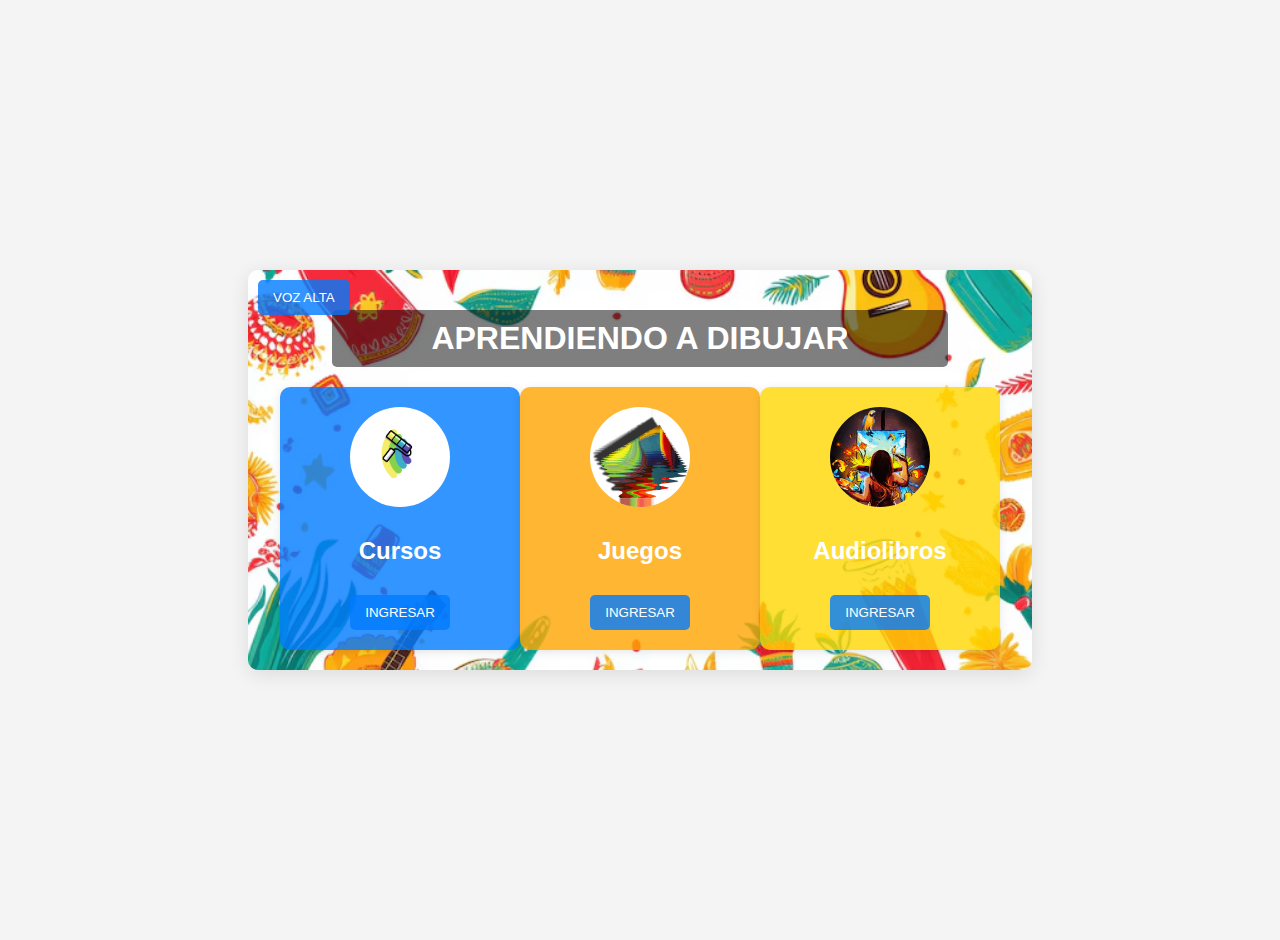
<file: index.html>
<!DOCTYPE html>
<html lang="es">
<head>
    <meta charset="UTF-8">
    <meta name="viewport" content="width=device-width, initial-scale=1.0">
    <title>Página de Opciones</title>
    <link rel="stylesheet" href="styles.css">
</head>
<body>
    <div class="main-card">
        <button class="voice-button">VOZ ALTA</button>
        <h1 class="title">APRENDIENDO A DIBUJAR</h1>
        <div class="container">
            <div class="card blue">
                <div class="circle">
                    <img src="imagenes/cursos.gif" alt="Cursos">
                </div>
                <h2>Cursos</h2>
                <a href="cursos.html"><button class="button">INGRESAR</button></a>
            </div>
            <div class="card orange">
                <div class="circle">
                    <img src="imagenes/juegos.gif" alt="Juegos">
                </div>
                <h2>Juegos</h2>
                <a href="juegos.html"><button class="button">INGRESAR</button></a>
            </div>
            <div class="card yellow">
                <div class="circle">
                    <img src="imagenes/audiolibros.gif" alt="Audiolibros">
                </div>
                <h2>Audiolibros</h2>
                <a href="audiolibro.html"><button class="button">INGRESAR</button></a>
            </div>
        </div>
    </div>
    <script src="vos.js"></script>
</body>
</html>
</file>
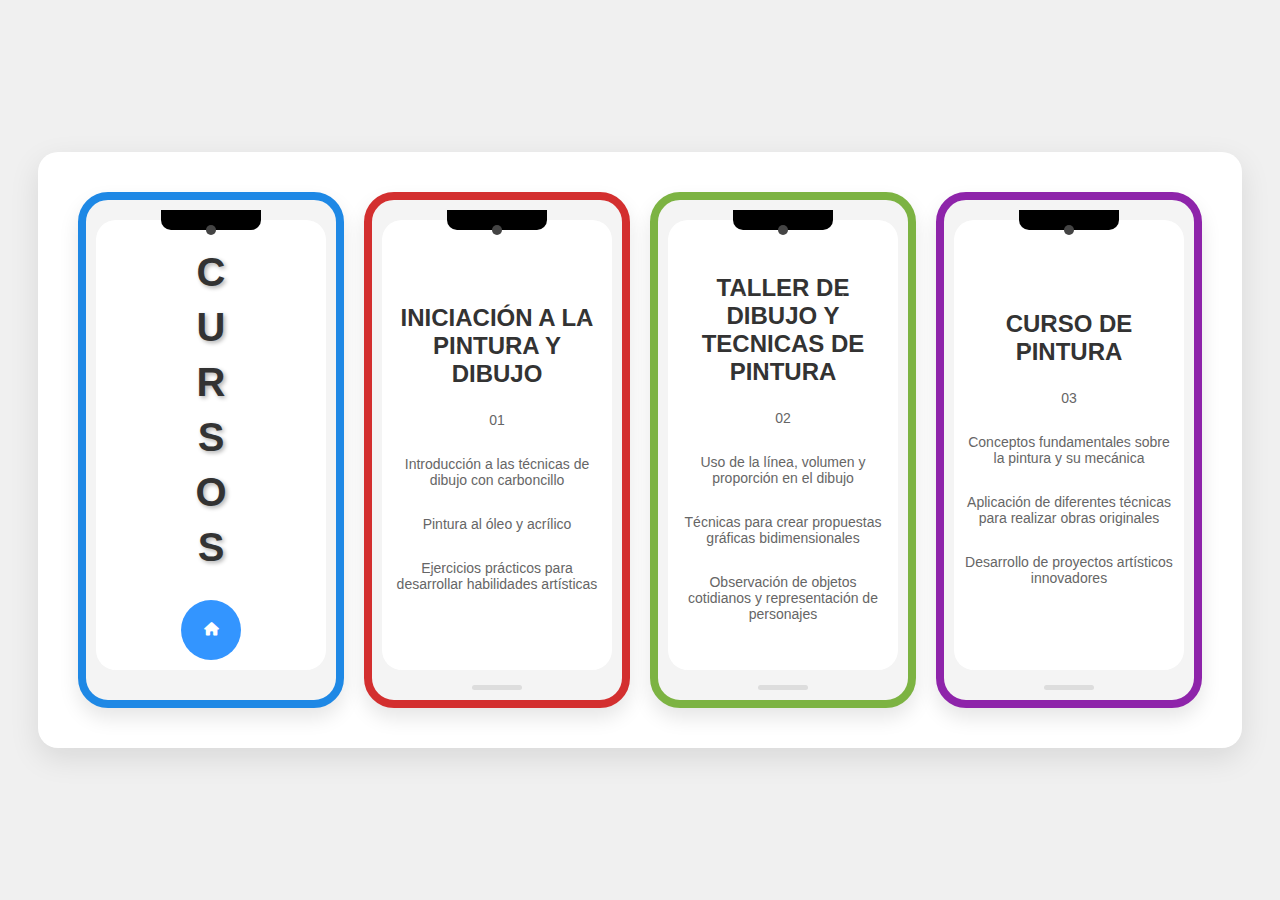
<file: cursos.html>
<!DOCTYPE html>
<html lang="es">
<head>
    <meta charset="UTF-8">
    <title>CURSOS</title>
    <link rel="stylesheet" href="https://cdnjs.cloudflare.com/ajax/libs/font-awesome/6.0.0-beta3/css/all.min.css">
    <link rel="stylesheet" href="stylescursos.css">
</head>
<body>
    <div class="phone-container-wrapper">
        <!-- Primer Celular -->
        <div class="phone-container">
            <div class="phone-notch">
                <div class="phone-camera"></div>
            </div>
            <div class="phone-screen">
                <div class="background-image" style="background-image: url('https://www.google.com/url?sa=i&url=http%3A%2F%2Fcinepoesiajazz.blogspot.com%2F2008%2F09%2F&psig=AOvVaw2ImBe5VDQvq2TTMYLR79Bg&ust=1736419964021000&source=images&cd=vfe&opi=89978449&ved=0CBMQjRxqFwoTCPizytD65YoDFQAAAAAdAAAAABAE');"></div>
                <div class="vertical-text">
                    <span>C</span>
                    <span>U</span>
                    <span>R</span>
                    <span>S</span>
                    <span>O</span>
                    <span>S</span>
                </div>
                <a href="index.html" class="home-button">
                    <button class="button">
                        <i class="fas fa-home"></i> <!-- Ícono de casa -->
                    </button>
                </a>
            </div>
        </div>

        <!-- Segundo Celular -->
        <div class="phone-container">
            <div class="phone-notch">
                <div class="phone-camera"></div>
            </div>
            <div class="phone-screen">
                <h2>INICIACIÓN A LA PINTURA Y DIBUJO</h2>
                <p>01</p>
                <p>Introducción a las técnicas de dibujo con carboncillo</p>
                <p>Pintura al óleo y acrílico</p>
                <p>Ejercicios prácticos para desarrollar habilidades artísticas</p>
            </div>
            <div class="phone-home-button"></div>
        </div>

        <!-- Tercer Celular -->
        <div class="phone-container">
            <div class="phone-notch">
                <div class="phone-camera"></div>
            </div>
            <div class="phone-screen">
                <h2>TALLER DE DIBUJO Y TECNICAS DE PINTURA</h2>
                <p>02</p>
                <p>Uso de la línea, volumen y proporción en el dibujo</p>
                <p>Técnicas para crear propuestas gráficas bidimensionales</p>
                <p>Observación de objetos cotidianos y representación de personajes</p>
            </div>
            <div class="phone-home-button"></div>
        </div>

        <!-- Cuarto Celular -->
        <div class="phone-container">
            <div class="phone-notch">
                <div class="phone-camera"></div>
            </div>
            <div class="phone-screen">
                <h2>CURSO DE PINTURA</h2>
                <p>03</p>
                <p>Conceptos fundamentales sobre la pintura y su mecánica</p>
                <p>Aplicación de diferentes técnicas para realizar obras originales</p>
                <p>Desarrollo de proyectos artísticos innovadores</p>
            </div>
            <div class="phone-home-button"></div>
        </div>
    </div>
</body>
</html>
</file>
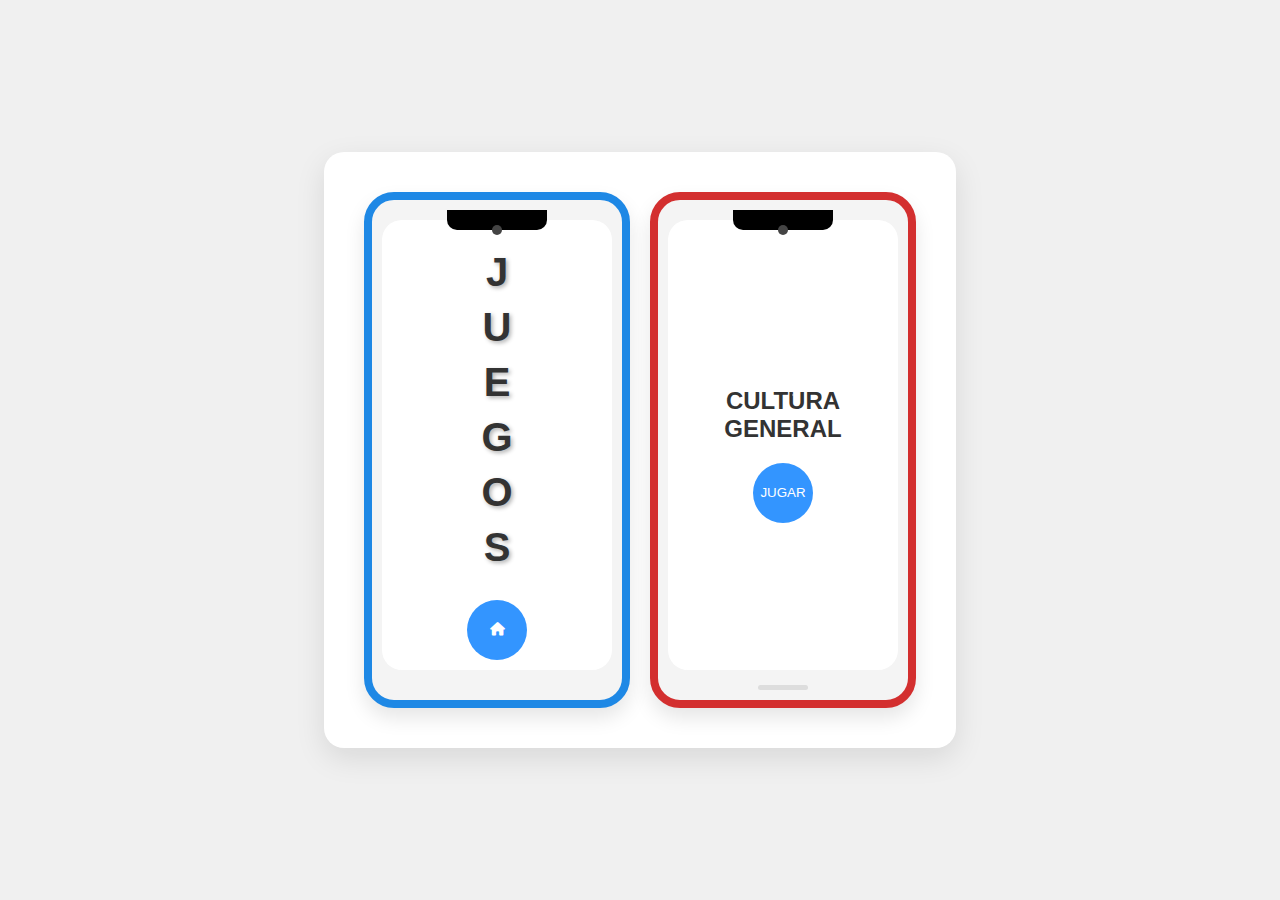
<file: juegos.html>
<!DOCTYPE html>
<html lang="es">
<head>
    <meta charset="UTF-8">
    <title>JUEGOS</title>
    <link rel="stylesheet" href="https://cdnjs.cloudflare.com/ajax/libs/font-awesome/6.0.0-beta3/css/all.min.css">
    <link rel="stylesheet" href="stylescursos.css">
</head>
<body>
    <div class="phone-container-wrapper">
        <!-- Primer Celular -->
        <div class="phone-container">
            <div class="phone-notch">
                <div class="phone-camera"></div>
            </div>
            <div class="phone-screen">
                <div class="background-image" style="background-image: url('https://www.google.com/url?sa=i&url=http%3A%2F%2Fcinepoesiajazz.blogspot.com%2F2008%2F09%2F&psig=AOvVaw2ImBe5VDQvq2TTMYLR79Bg&ust=1736419964021000&source=images&cd=vfe&opi=89978449&ved=0CBMQjRxqFwoTCPizytD65YoDFQAAAAAdAAAAABAE');"></div>
                <div class="vertical-text">
                    <span>J</span>
                    <span>U</span>
                    <span>E</span>
                    <span>G</span>
                    <span>O</span>
                    <span>S</span>
                </div>
                <a href="index.html" class="home-button">
                    <button class="button">
                        <i class="fas fa-home"></i> <!-- Ícono de casa -->
                    </button>
                </a>
            </div>
        </div>

        <!-- Segundo Celular -->
        <div class="phone-container">
            <div class="phone-notch">
                <div class="phone-camera"></div>
            </div>
            <div class="phone-screen">
                <h2>CULTURA GENERAL</h2>
                <a href="juegocg.html"><button class="button">JUGAR</button></a>
            </div>
            <div class="phone-home-button"></div>
        </div>
        
    </div>
</body>
</html>
</file>
<file: styles.css>
body {
    font-family: Arial, sans-serif;
    background-color: #f4f4f4;
    margin: 0;
    padding: 20px;
    height: 100vh; /* Asegura que el body ocupe toda la altura de la ventana */
    display: flex; /* Usar flexbox en el body */
    justify-content: center; /* Centrar horizontalmente */
    align-items: center; /* Centrar verticalmente */
}

.main-card {
    background-image: url('imagenes/Fondo.jpg'); /* Ruta de la imagen de fondo */
    background-size: cover; /* Cubrir todo el área de la tarjeta */
    background-position: center; /* Centrar la imagen */
    border-radius: 10px;
    box-shadow: 0 4px 20px rgba(0, 0, 0, 0.1);
    padding: 20px;
    width: 60%; /* Ancho de la tarjeta general */
    position: relative; /* Para posicionar el botón */
    color: white; /* Color del texto en la tarjeta */
}

.voice-button {
    position: absolute; /* Posicionar el botón en la parte superior izquierda */
    top: 10px;
    left: 10px;
    background-color: rgba(0, 123, 255, 0.8); /* Color del botón con transparencia */
    color: white; /* Color del texto del botón */
    border: none; /* Sin borde */
    border-radius: 5px; /* Bordes redondeados */
    padding: 10px 15px; /* Espaciado interno */
    cursor: pointer; /* Cambiar el cursor al pasar sobre el botón */
    transition: background-color 0.3s; /* Transición suave para el color de fondo */
}

.voice-button:hover {
    background-color: rgba(0, 86, 179, 0.8); /* Color más oscuro al pasar el mouse */
}

.button {
    background-color: rgba(0, 123, 255, 0.8); /* Color del botón */
    color: white; /* Color del texto del botón */
    border: none; /* Sin borde */
    border-radius: 5px; /* Bordes redondeados */
    padding: 10px 15px; /* Espaciado interno */
    cursor: pointer; /* Cambiar el cursor al pasar sobre el botón */
    transition: background-color 0.3s; /* Transición suave para el color de fondo */
    margin-top: 10px; /* Espacio superior para separar del contenido */
}

.button:hover {
    background-color: rgba(0, 86, 179, 0.8); /* Color más oscuro al pasar el mouse */
}

.title {
    text-align: center; /* Centrar el texto */
    margin: 20px auto; /* Margen superior e inferior, y centrar horizontalmente */
    width: auto; /* Ancho automático para que se ajuste al contenido */
    max-width: 80%; /* Ancho máximo para que no sea demasiado ancho */
    background-color: rgba(0, 0, 0, 0.5); /* Fondo semitransparente */
    padding: 10px; /* Espaciado interno */
    border-radius: 5px; /* Bordes redondeados */
    color: white; /* Asegurarse de que el texto sea blanco */
}

.container {
    display: flex; /* Usar flexbox para alinear las tarjetas */
    justify-content: center; /* Centrar las tarjetas en el contenedor */
    flex-wrap: nowrap; /* No permitir que las tarjetas se envuelvan */
}

.card {
    border-radius: 10px;
    box-shadow: 0 2px 10px rgba(0, 0, 0, 0.1);
    text-align: center;
    margin: 0; /* Eliminar margen para que estén pegadas */
    padding: 20px;
    width: 200px;
    display: flex;
    flex-direction: column; /* Alinear el contenido verticalmente */
    align-items: center; /* Centrar el contenido horizontalmente */
    transition: transform 0.2s, box-shadow 0.2s; /* Transición suave para el efecto */
}

.card:hover {
    transform: scale(1.05); /* Aumentar el tamaño de la tarjeta al pasar el mouse */
    box-shadow: 0 4px 20px rgba(0, 0, 0, 0.2); /* Aumentar el sombreado al pasar el mouse */
}

.blue {
    background-color: rgba(0, 123, 255, 0.8); /* Color azul con transparencia */
}

.orange {
    background-color: rgba(255, 165, 0, 0.8); /* Color naranja con transparencia */
}

.yellow {
    background-color: rgba(255, 215, 0, 0.8); /* Color amarillo con transparencia */
}

.circle {
    width: 100px; /* Ancho del círculo */
    height: 100px; /* Alto del círculo */
    border-radius: 50%; /* Hace que sea circular */
    overflow: hidden; /* Oculta el desbordamiento */
    margin: 0 auto 10px; /* Centra el círculo */
}

.circle img {
    width: 100%; /* Hace que la imagen ocupe todo el ancho del círculo */
    height: 100%; /* Hace que la imagen ocupe todo el alto del círculo */
    object-fit: cover; /* Mantiene la proporción y recorta si es necesario */
}

h2 {
    color: #fff; /* Cambiar el color del texto a blanco para mejor contraste */
}
</file>
<file: stylescursos.css>
body, html {
    margin: 0;
    padding: 0;
    height: 100%;
    display: flex;
    justify-content: center;
    align-items: center;
    background-color: #f0f0f0;
    font-family: Arial, sans-serif;
}

.button {
    background-color: rgba(0, 123, 255, 0.8); /* Color del botón */
    color: white; /* Color del texto del botón */
    border: none; /* Sin borde */
    border-radius: 50%; /* Bordes redondeados para hacer el botón circular */
    width: 60px; /* Ancho del botón */
    height: 60px; /* Alto del botón */
    cursor: pointer; /* Cambiar el cursor al pasar sobre el botón */
    transition: background-color 0.3s; /* Transición suave para el color de fondo */
    margin-top: 10px; /* Espacio superior para separar del contenido */
    display: flex; /* Usar flexbox para centrar el texto */
    align-items: center; /* Centrar verticalmente */
    justify-content: center; /* Centrar horizontalmente */
    position: relative; /* Asegúrate de que el botón tenga un contexto de posición */
    z-index: 10; /* Asegúrate de que esté por encima de otros elementos */
}

.button:hover {
    background-color: red; /* Color rojo al pasar el mouse */
}

a {
    text-decoration: none; /* Quitar el subrayado del enlace */
}

.phone-container-wrapper {
    display: flex;
    justify-content: center;
    align-items: center;
    gap: 20px; /* Separación de 2 cm aproximadamente */
    flex-wrap: wrap;
    background-color: white;
    padding: 40px;
    border-radius: 20px;
    box-shadow: 0 10px 30px rgba(0,0,0,0.1);
}

.phone-container {
    width: 250px;
    height: 500px;
    background-color: #f4f4f4;
    border-radius: 30px;
    position: relative;
    box-shadow: 0 10px 20px rgba(0,0,0,0.1);
    overflow: hidden;
    border: 8px solid #333;
    transition: transform 0.3s ease, box-shadow 0.3s ease;
}

.phone-container:hover {
    transform: scale(1.05);
    box-shadow: 0 15px 30px rgba(0,0,0,0.2);
}

.phone-screen {
    width: 230px;
    height: 450px;
    background-color: white;
    position: absolute;
    top: 20px;
    left: 10px;
    border-radius: 20px;
    overflow: hidden;
    display: flex;
    flex-direction: column;
    align-items: center;
    padding: 20px;
    box-sizing: border-box;
}

.phone-notch {
    width: 100px;
    height: 20px;
    background-color: #000;
    position: absolute;
    top: 10px;
    left: 50%;
    transform: translateX(-50%);
    border-bottom-left-radius: 10px;
    border-bottom-right-radius: 10px;
    z-index: 10;
}

.phone-camera {
    width: 10px;
    height: 10px;
    background-color: #444;
    border-radius: 50%;
    position: absolute;
    top: 15px;
    left: 50%;
    transform: translateX(-50%);
}

.phone-screen img {
    max-width: 100%;
    height: 200px;
    object-fit: cover;
    border-radius: 10px;
    margin-bottom: 15px;
}

.phone-screen h2 {
    margin-bottom: 10px;
    color: #333;
    text-align: center;
}

.phone-screen p {
    text-align: center;
    color: #666;
    font-size: 14px;
}

.phone-home-button {
    width: 50px;
    height: 5px;
    background-color: #ddd;
    position: absolute;
    bottom: 10px;
    left: 50%;
    transform: translateX(-50%);
    border-radius: 3px;
}

/* Colores únicos para cada celular */
.phone-container:nth-child(1) { 
    border-color: #1e88e5; 
}
.phone-container:nth-child(2) { 
    border-color: #d32f2f; 
}
.phone-container:nth-child(3) { 
    border-color: #7cb342; 
}
.phone-container:nth-child(4) { 
    border-color: #8e24aa; 
}
.vertical-text {
display: flex;
flex-direction: column;
align-items: center;
justify-content: center;
height: 100%;
font-size: 40px;
font-weight: bold;
color: #333;
text-shadow: 2px 2px 4px rgba(0,0,0,0.3);
}

.vertical-text span {
margin: 5px 0;
animation: float 3s ease-in-out infinite alternate;
}

/* Animación de flotación para los textos */
@keyframes float {
0% { transform: translateY(0); }
100% { transform: translateY(-10px); }
}

/* Fondo animado */
.phone-screen {
position: relative;
overflow: hidden;
}

.phone-screen::before {
content: '';
position: absolute;
top: 0;
left: 0;
width: 100%;
height: 100%;
background: linear-gradient(45deg, 
    rgba(255,0,0,0.1), 
    rgba(0,255,0,0.1), 
    rgba(0,0,255,0.1)
);
background-size: 400% 400%;
animation: gradientBG 15s ease infinite;
z-index: -1;
}

@keyframes gradientBG {
0% { background-position: 0% 50%; }
50% { background-position: 100% 50%; }
100% { background-position: 0% 50%; }
}

/* Efecto de partículas sutiles */
.phone-screen::after {
content: '';
position: absolute;
top: 0;
left: 0;
width: 100%;
height: 100%;
background-image: 
    radial-gradient(#ffffff 1px, transparent 1px),
    radial-gradient(#ffffff 1px, transparent 1px);
background-size: 50px 50px;
background-position: 0 0, 25px 25px;
opacity: 0.3;
animation: moveParticles 10s linear infinite;
}

.phone-screen {
    display: flex;
    flex-direction: column;
    align-items: center;
    justify-content: center;
    padding: 10px;
}

#colorPalette {
    display: flex;
    margin-top: 10px;
}

.colorBucket {
    width: 30px;
    height: 30px;
    border: none;
    cursor: pointer;
    margin: 0 5px;
    border-radius: 5px;
}

.background-image {
position: absolute;
top: 0;
left: 0;
width: 100%;
height: 100%;
background-size: cover;
background-position: center;
opacity: 0.7;
animation: moveBackground 20s linear infinite alternate;
z-index: 1;
}

@keyframes moveBackground {
0% { 
    transform: scale(1) rotate(0deg);
}
50% { 
    transform: scale(1.1) rotate(2deg);
}
100% { 
    transform: scale(1.2) rotate(-2deg);
}
}

.vertical-text {
position: relative;
z-index: 10;
/* Otros estilos que ya tenías */
}
</file>
